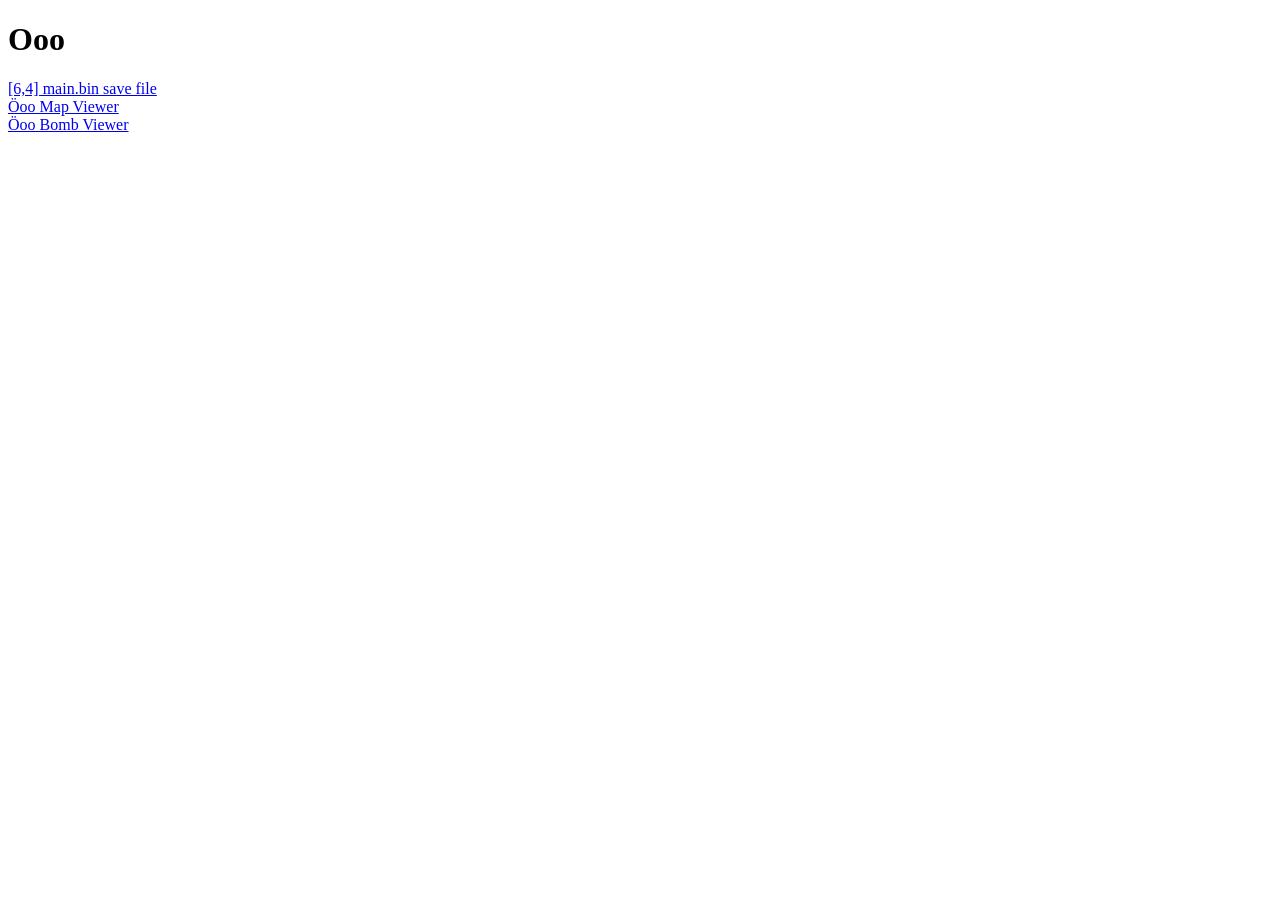
<file: index.html>
<!doctype html>
<html lang="en">
  <head>
    <meta charset="UTF-8" />
    <meta name="viewport" content="width=device-width, initial-scale=1.0" />
    <title>Document</title>
    <style>
      a {
        display: block;
      }
    </style>
  </head>
  <body>
    <h1>Ooo</h1>
    <a href="./saves/ooo/main.bin">[6,4] main.bin save file</a>
    <a href="./docs/ooo/map">Öoo Map Viewer</a>
    <a href="./docs/ooo/bomb">Öoo Bomb Viewer</a>
  </body>
</html>
</file>
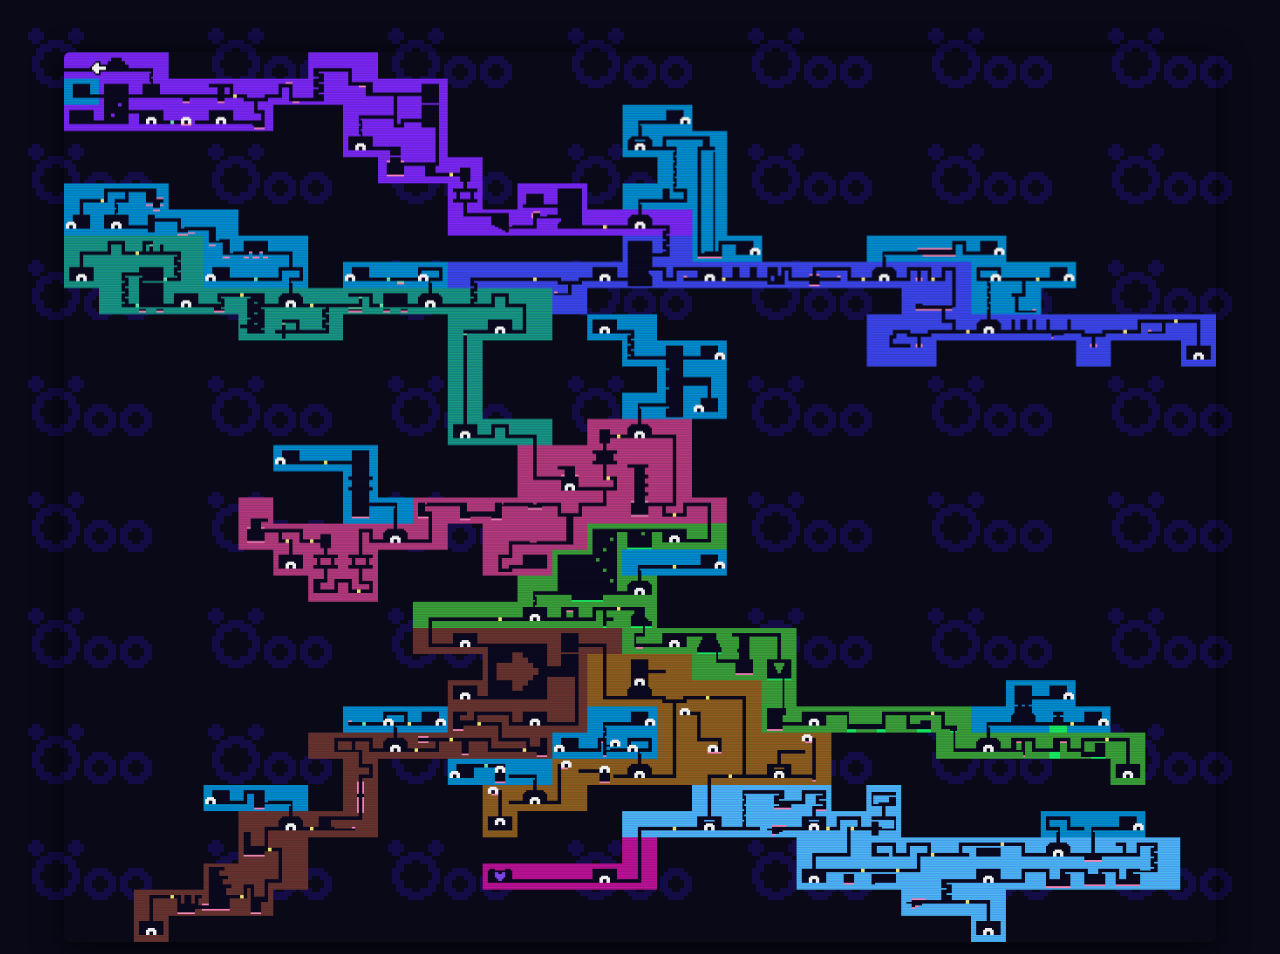
<file: docs/ooo/map/index.html>
<!doctype html>
<html lang="en">
<head>
  <meta charset="utf-8" />
  <meta name="viewport" content="width=device-width, initial-scale=1" />
  <title>Öoo Map Viewer</title>
  <link rel="icon" type="image/x-icon" href="./favicon.ico">
  <style>
    :root{
      --cols: 33;
      --rows: 34;
      --gap: 0px;
      --map-aspect: calc(2642 / 2040);
    }
    html,body{
      height:100%;
      margin:0;
      font-family:system-ui,Segoe UI,Roboto,Helvetica,Arial,sans-serif;
      color:#fff;
    }
    body{
      background-image: url('ooo_bg.png');
      background-repeat: repeat;
      animation: moveBackground 5s linear infinite;
    }
    @keyframes moveBackground{
      from { background-position: 0 0; }
      to { background-position: 180px -116px; }
    }
    .wrap{
      display:flex;
      align-items:center;
      justify-content:center;
      padding:12px;
      box-sizing:border-box;
      margin-top:40px;
    }
    .grid{
      width: 90vw;
      aspect-ratio: var(--map-aspect);
      display:grid;
      grid-template-columns: repeat(var(--cols), 1fr);
      grid-template-rows: repeat(var(--rows), 1fr);
      gap: var(--gap);
      position:relative;
      background-image: url('ooo_map.png');
      background-size: 100% 100%;
      background-position: center center;
      background-repeat: no-repeat;
      box-shadow: 0 6px 30px rgba(0,0,0,0.6);
      border-radius: 6px;
    }
    .cell{
      background:transparent;
    }
    .cell:hover{
      outline: 2px solid #fff;
      outline-offset: -2px;
      cursor: pointer;
    }
    .tooltip{
      position:fixed;
      pointer-events:none;
      transform:translate(-50%, calc(-100% - 8px));
      background: rgba(0,0,0,0.75);
      color:#fff;
      padding:6px 8px;
      border-radius:4px;
      font-weight:600;
      font-family: monospace;
      font-size:14px;
      white-space:nowrap;
      z-index:9999;
    }
    .tooltip.hidden{display:none}
    .overlay{
      position:fixed;
      top:0;left:0;right:0;bottom:0;
      background: rgba(0,0,0,0.7);
      display:flex;
      align-items:center;
      justify-content:center;
      z-index:10000;
    }
    .overlay img{
      max-width:90%;
      max-height:90%;
      border: 3px solid #2a2077;
      box-shadow:0 0 20px rgba(0,0,0,0.8);
    }
  </style>
</head>
<body>
  <div class="wrap">
    <div id="grid" class="grid" aria-label="map grid"></div>
  </div>
  <div id="tooltip" class="tooltip hidden">[00,00]</div>
  <script>
    (function(){
      const cols = 33;
      const rows = 34;
      const grid = document.getElementById('grid');
      const tooltip = document.getElementById('tooltip');
      for(let y=0; y<rows; y++){
        for(let x=0; x<cols; x++){
          const cell = document.createElement('div');
          cell.className = 'cell';
          cell.dataset.x = String(x).padStart(2,'0');
          cell.dataset.y = String(y).padStart(2,'0');
          cell.tabIndex = 0;
          cell.addEventListener('mouseenter', () => showTooltip(cell));
          cell.addEventListener('mouseleave', hideTooltip);
          cell.addEventListener('mousemove', () => positionTooltipOver(cell));
          cell.addEventListener('click', () => openRoom(cell));
          grid.appendChild(cell);
        }
      }
      function showTooltip(cell){
        tooltip.classList.remove('hidden');
        tooltip.textContent = `[${cell.dataset.x},${cell.dataset.y}]`;
        positionTooltipOver(cell);
      }
      function hideTooltip(){
        tooltip.classList.add('hidden');
      }
      function positionTooltipOver(cell){
        const rect = cell.getBoundingClientRect();
        tooltip.style.left = (rect.left + rect.width/2) + 'px';
        tooltip.style.top = rect.top + 'px';
      }
      function openRoom(cell){
        /* custom code start */
        const roomDir = '/game/assets/ooo/rooms'
        const imgPath = `${roomDir}/${cell.dataset.x}_${cell.dataset.y}.jpg`;
        /* custom code end*/
        // const imgPath = `./rooms/${cell.dataset.x}_${cell.dataset.y}.jpg`;
        const img = new Image();
        img.onload = () => {
          const overlay = document.createElement('div');
          overlay.className = 'overlay';
          const imgEl = document.createElement('img');
          imgEl.src = imgPath;
          overlay.appendChild(imgEl);
          document.body.appendChild(overlay);
          overlay.addEventListener('click', () => overlay.remove());
        };
        img.onerror = () => {};
        img.src = imgPath;
      }
    })();
  </script>
</body>
</html>
</file>
